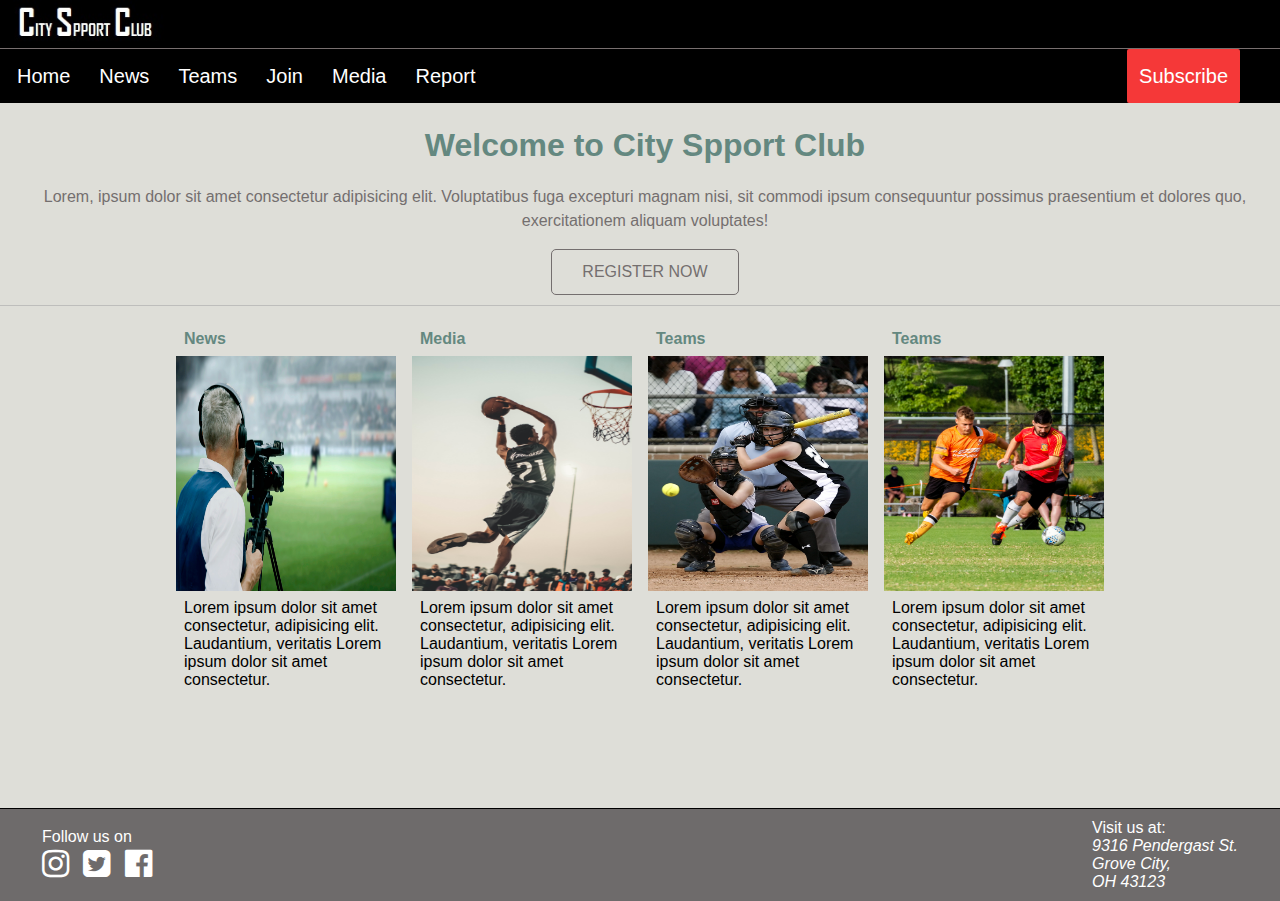
<file: index.html>
<!DOCTYPE html>
<html lang="en">
    <head>
        <meta charset="utf-8">
        <meta name="description" content="This website is about City spport club ">
        <meta name="author" content="Shahzad James">
        <meta name="keywords" content="spport, football, vollyball, games news, teams, spport analysis">
        <meta name="viewport" content="width=device-width, initial-scale=1.0">
        <meta name="refresh" content="600">
        <title>City Sport club</title>
        <link rel="stylesheet" href="https://cdnjs.cloudflare.com/ajax/libs/font-awesome/4.7.0/css/font-awesome.min.css">
        <link rel="stylesheet" type="text/css" href="css/header-footer.css">
        <link rel="stylesheet" type="text/css" href="css/main.css">
        <script src="js/main.js"></script>
    </head>
    <body> 
        <header>
            <div class="mobile-menu">
                <i class='fa fa-bars' id="menu-icon" onclick="toggleMenu()"></i>
                <img src="images/logo.jpg" alt="logo" class="logo" height=48>
                <a class="home-icon" href="index.html"><i class="fa fa-home"></i></a>
            </div>
           <nav class="main-menu" id="navbar">
                <ul>
                    <li><a href="index.html">Home</a></li>
                    <li><a href="news.html">News</a></li>
                    <li><a href="teams.html">Teams</a></li>
                    <li><a href="join.html">Join</a></li>
                    <li><a href="media.html">Media</a></li>
                    <li><a href="report.html">Report</a></li>
                    <li id="subscribe-btn"><a href="">Subscribe</a></li>
                </ul>
            </nav>
        </header>

        <section class="headline">
            <h1>Welcome to City Spport Club</h1>
            <p>Lorem, ipsum dolor sit amet consectetur adipisicing elit. Voluptatibus fuga excepturi magnam nisi, sit commodi ipsum consequuntur possimus praesentium et dolores quo, exercitationem aliquam voluptates!</p>
            <a class="register-btn" href="join.html">Register Now</a>      
        </section>

        <main class="gallery">

            <section class="news card">
                <h4>News</h4>
                <a href="news.html"><img src="images/sports-news-concept-collage.jpg" alt="news page"></a>
                <!-- <h4>Latest News</h4> -->
                <p>Lorem ipsum dolor sit amet consectetur, adipisicing elit. Laudantium, veritatis Lorem ipsum dolor sit amet consectetur.</p>
            </section>

            <section class="media card">
                <h4>Media</h4>
                <a href="media.html"><img src="images/pexels-wallace-chuck-2834917.jpg" alt="media files"></a>
                <!-- <h4>Recent Events</h4> -->
                <p>Lorem ipsum dolor sit amet consectetur, adipisicing elit. Laudantium, veritatis Lorem ipsum dolor sit amet consectetur.</p>
            </section>

            <section class="teams card">
                <h4>Teams</h4>
                <a href="teams.html"><img src="images/pexels-pixabay-159603.jpg" alt="match schedule and history"></a>
                <p>Lorem ipsum dolor sit amet consectetur, adipisicing elit. Laudantium, veritatis Lorem ipsum dolor sit amet consectetur.</p>
            </section>

            <section class="join card">
                <h4>Teams</h4>
                <a href="join.html"><img src="images/pexels-philip-hevron-8085229.jpg" alt="match schedule and history"></a>
                <!-- <h4>Match Sechedual</h4> -->
                <p>Lorem ipsum dolor sit amet consectetur, adipisicing elit. Laudantium, veritatis Lorem ipsum dolor sit amet consectetur.</p>
            </section>

        </main>

    <footer>
        <div class="social-media">
            <span>Follow us on</span><br>
            <a href="https://www.instagram.com/urbansportsclub/?hl=en" target="_blank"><i class="fa fa-instagram"></i></a>
            <a href="https://twitter.com/urbansportsclub" target="_blank"><i class="fa fa-twitter-square"></i></a>
            <a href="https://www.facebook.com/urbansportsclub/" target="_blank"><i class="fa fa-facebook-official"></i></a>
        </div>
        <div class="contact">
            <span>Visit us at:</span>
            <address>
                9316 Pendergast St.<br>
                Grove City,<br>
                OH 43123<br>
            </address>
        </div>
    </footer>
    </body>
</html>
</file>
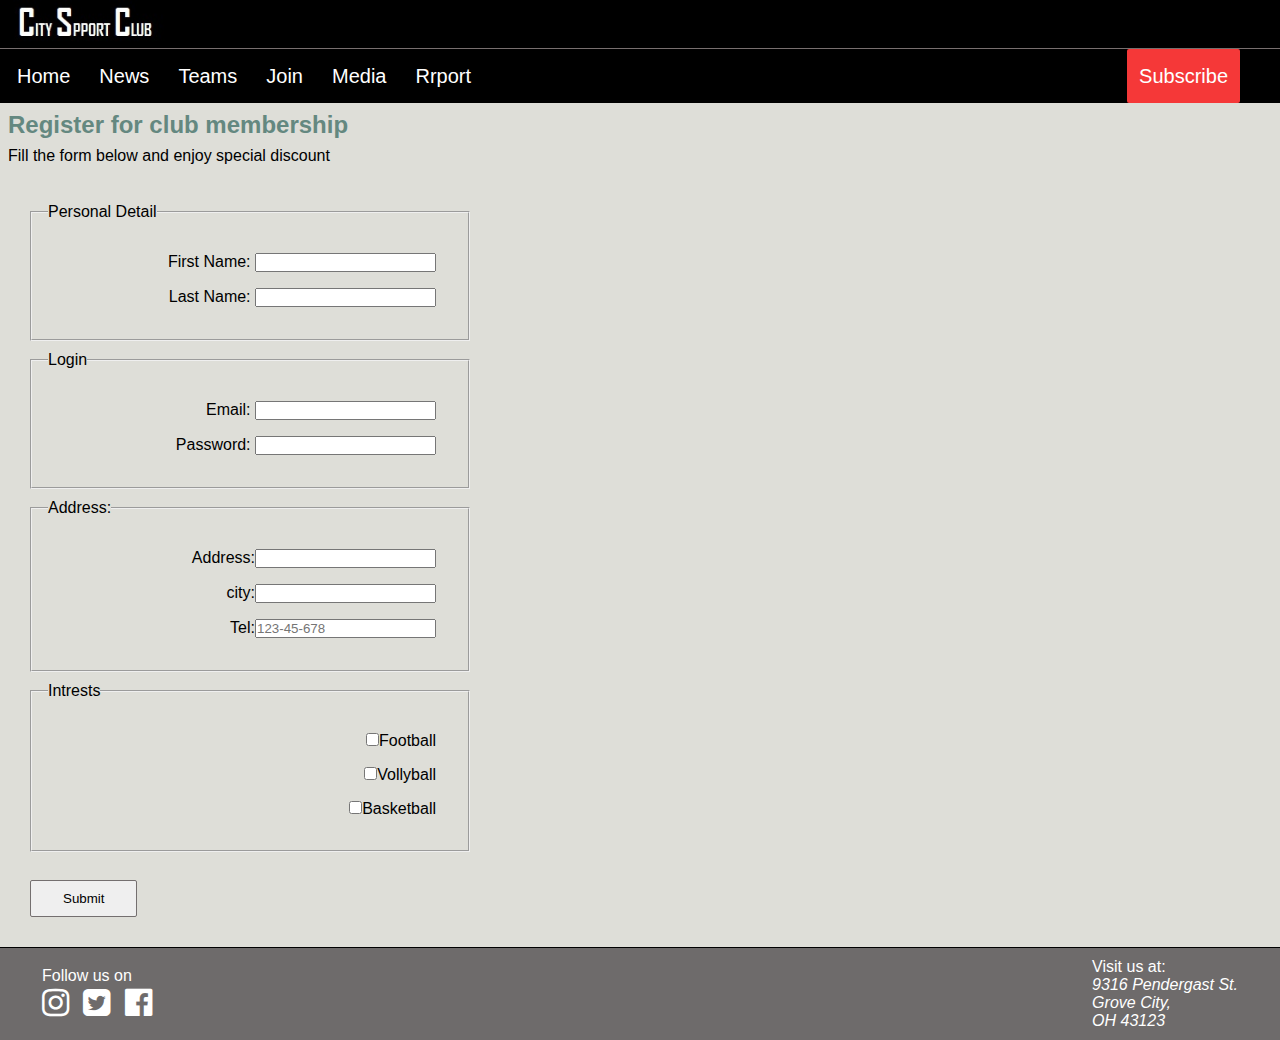
<file: join.html>
<!DOCTYPE html>
<html lang="en">
    <head>
        <meta charset="utf-8">
        <meta name="description" content="This website is about City spport club ">
        <meta name="author" content="Shahzad James">
        <meta name="keywords" content="spport, football, vollyball, games news, matches, spport analysis">
        <meta name="viewport" content="width=device-width, initial-scale=1.0">
        <meta name="refresh" content="600">
        <title>City Sport club</title>
        <link rel="stylesheet" href="https://cdnjs.cloudflare.com/ajax/libs/font-awesome/4.7.0/css/font-awesome.min.css">
        <link rel="stylesheet" type="text/css" href="css/header-footer.css">
        <link rel="stylesheet" type="text/css" href="css/main.css">
        <script src="js/main.js"></script>
    </head>
    <body> 
        <header>
            <div class="mobile-menu">
                <i class='fa fa-bars' id="menu-icon" onclick="toggleMenu()"></i>
                <img src="images/logo.jpg" alt="logo" class="logo" height=48>
                <a class="home-icon" href="index.html"><i class="fa fa-home"></i></a>
            </div>
           <nav class="main-menu" id="navbar">
                <ul>
                    <li><a href="index.html">Home</a></li>
                    <li><a href="news.html">News</a></li>
                    <li><a href="teams.html">Teams</a></li>
                    <li><a href="join.html">Join</a></li>
                    <li><a href="media.html">Media</a></li>
                    <li><a href="Report.html">Rrport</a></li>
                    <li id="subscribe-btn"><a href="">Subscribe</a></li>
                </ul>
            </nav>
        </header>
        <h2>Register for club membership </h2>
        <p>Fill the form below and enjoy special discount</p>
        <form>
          <fieldset>
            <legend>Personal Detail</legend>
            <label>First Name: <input type='text' id = 'name' name = 'first-name'></label>
            <label>Last Name: <input type='text'  name = 'last-name'></label>
          </fieldset>
          <fieldset>
            <legend>Login</legend>
            <label>Email: <input type='email' name = 'email'> </label>
            <label>Password: <input type='password' name = 'password'></label>
          </fieldset>
          <fieldset>
            <legend>Address:</legend>
            <label>Address:<input type='text' name = 'address'></label>
            <label>city:<input type='text'  name = 'city'></label>
            <label>Tel:<input type='tel'  name = 'telephone'  placeholder="123-45-678" pattern="[0-9]{3}-[0-9]{2}-[0-9]{3}"></label>
          </fieldset>
          <fieldset>
            <legend>Intrests</legend>
            <label> <input type="checkbox" name="football" value="football">Football</label>
            <label> <input type="checkbox" name="football" value="vollyball">Vollyball</label>
            <label> <input type="checkbox" name="football" value="basketball">Basketball</label>
          </fieldset>
          
          <br>
          <input type = 'submit' value = "Submit" id="reg-form-btn">
        </form> 
        
        
        
          
      <footer>
          <div class="social-media">
              <span>Follow us on</span><br>
              <a href="https://www.instagram.com/urbansportsclub/?hl=en" target="_blank"><i class="fa fa-instagram"></i></a>
              <a href="https://twitter.com/urbansportsclub" target="_blank"><i class="fa fa-twitter-square"></i></a>
              <a href="https://www.facebook.com/urbansportsclub/" target="_blank"><i class="fa fa-facebook-official"></i></a>
          </div>
          <div class="contact">
              <span>Visit us at:</span>
              <address>
                  9316 Pendergast St.<br>
                  Grove City,<br>
                  OH 43123<br>
              </address>
          </div>
      </footer>
    </body>
</html>
</file>
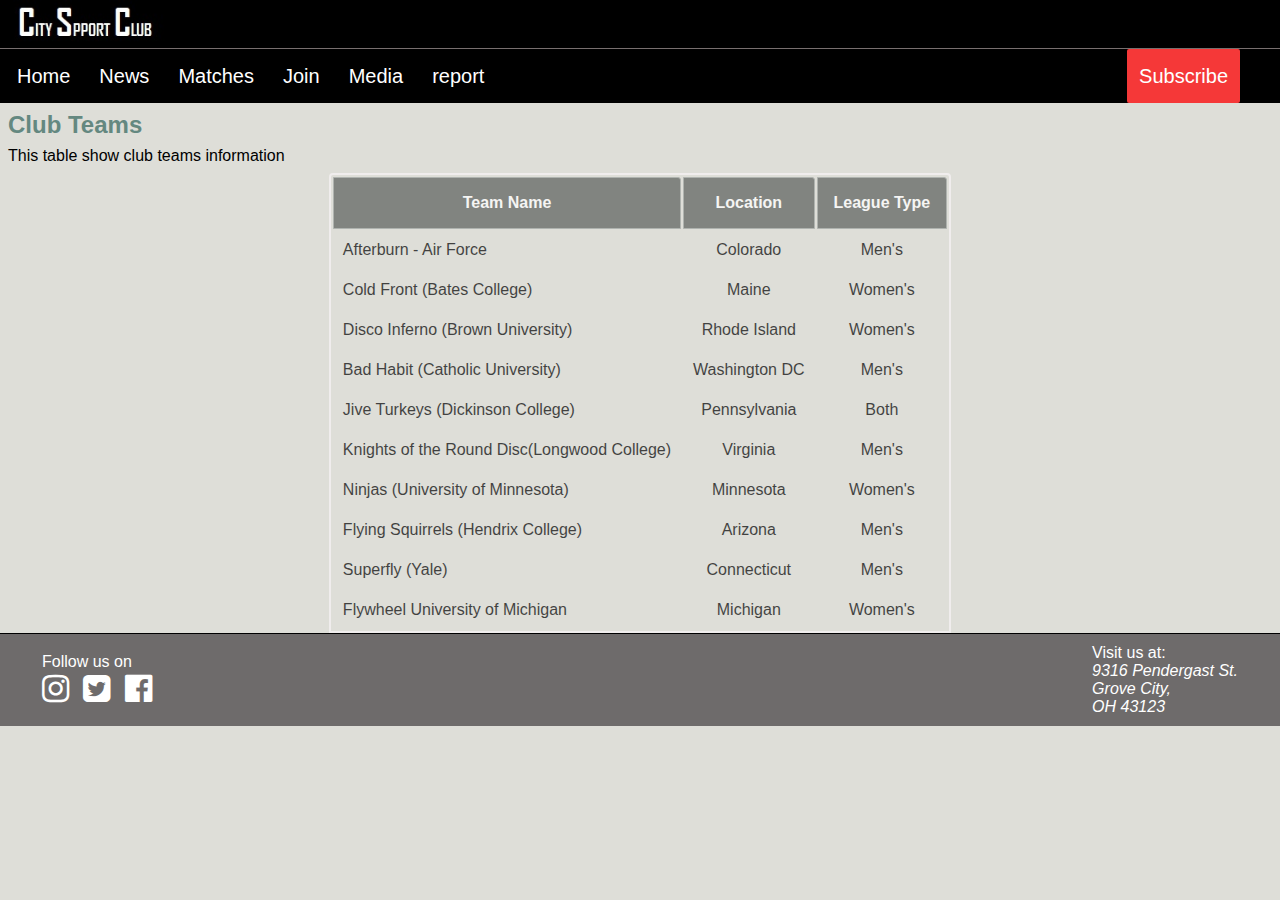
<file: matches.html>
<!DOCTYPE html>
<html lang="en">
    <head>
        <meta charset="utf-8">
        <meta name="description" content="This website is about City spport club ">
        <meta name="author" content="Shahzad James">
        <meta name="keywords" content="spport, football, vollyball, games news, matches, spport analysis">
        <meta name="viewport" content="width=device-width, initial-scale=1.0">
        <meta name="refresh" content="600">
        <title>City Sport club</title>
        <link rel="stylesheet" href="https://cdnjs.cloudflare.com/ajax/libs/font-awesome/4.7.0/css/font-awesome.min.css">
        <link rel="stylesheet" type="text/css" href="css/header-footer.css">
        <link rel="stylesheet" type="text/css" href="css/main.css">
        <script src="js/main.js"></script>
    </head>
    <body> 
        <header>
            <div class="mobile-menu">
                <i class='fa fa-bars' id="menu-icon" onclick="toggleMenu()"></i>
                <img src="images/logo.jpg" alt="logo" class="logo" height=48>
                <a class="home-icon" href="index.html"><i class="fa fa-home"></i></a>
            </div>
           <nav class="main-menu" id="navbar">
                <ul>
                    <li><a href="index.html">Home</a></li>
                    <li><a href="news.html">News</a></li>
                    <li><a href="matches.html">Matches</a></li>
                    <li><a href="join.html">Join</a></li>
                    <li><a href="media.html">Media</a></li>
                    <li><a href="Report.html">report</a></li>
                    <li id="subscribe-btn"><a href="">Subscribe</a></li>
                </ul>
            </nav>
        </header>
        <section class = "Teams">
            <h2>Club Teams</h2>
            <p>This table show club teams information</p>
            <table>
                <tr><th>Team Name</th>
                    <th>Location</th>
                    <th>League Type</th></tr>
                <tr>
                    <td>Afterburn - Air Force</td>
                    <td>Colorado</td>
                    <td>Men's</td>
                </tr>
                <tr>
                    <td>Cold Front (Bates College)</td>
                    <td>Maine</td>
                    <td>Women's</td>
                </tr>
                <tr>
                    <td>Disco Inferno (Brown University)</td>
                    <td>Rhode Island</td>
                    <td>Women's</td>
                </tr>
                <tr>
                    <td>Bad Habit (Catholic University)</td>
                    <td>Washington DC</td>
                    <td>Men's</td>
                </tr>
                <tr>
                    <td>Jive Turkeys (Dickinson College)</td>
                    <td>Pennsylvania</td>
                    <td>Both</td>
                </tr>
                <tr>
                    <td>Knights of the Round Disc(Longwood College)</td>
                    <td>Virginia</td>
                    <td>Men's</td>
                </tr>
                <tr>
                    <td>Ninjas (University of Minnesota)</td>
                    <td>Minnesota</td>
                    <td>Women's</td>
                </tr>
                <tr>
                    <td>Flying Squirrels (Hendrix College)</td>
                    <td>Arizona</td>
                    <td>Men's</td>
                </tr>
                <tr>
                    <td>Superfly (Yale)</td>
                    <td>Connecticut</td>
                    <td>Men's</td>
                </tr>
                <tr>
                    <td>Flywheel University of Michigan</td>
                    <td>Michigan</td>
                    <td>Women's</td>
                </tr>
            </table>
        </section>
        <footer>
            <div class="social-media">
                <span>Follow us on</span><br>
                <a href="https://www.instagram.com/urbansportsclub/?hl=en" target="_blank"><i class="fa fa-instagram"></i></a>
                <a href="https://twitter.com/urbansportsclub" target="_blank"><i class="fa fa-twitter-square"></i></a>
                <a href="https://www.facebook.com/urbansportsclub/" target="_blank"><i class="fa fa-facebook-official"></i></a>
            </div>
            <div class="contact">
                <span>Visit us at:</span>
                <address>
                    9316 Pendergast St.<br>
                    Grove City,<br>
                    OH 43123<br>
                </address>
            </div>
        </footer>
    </body>
</html>
</file>
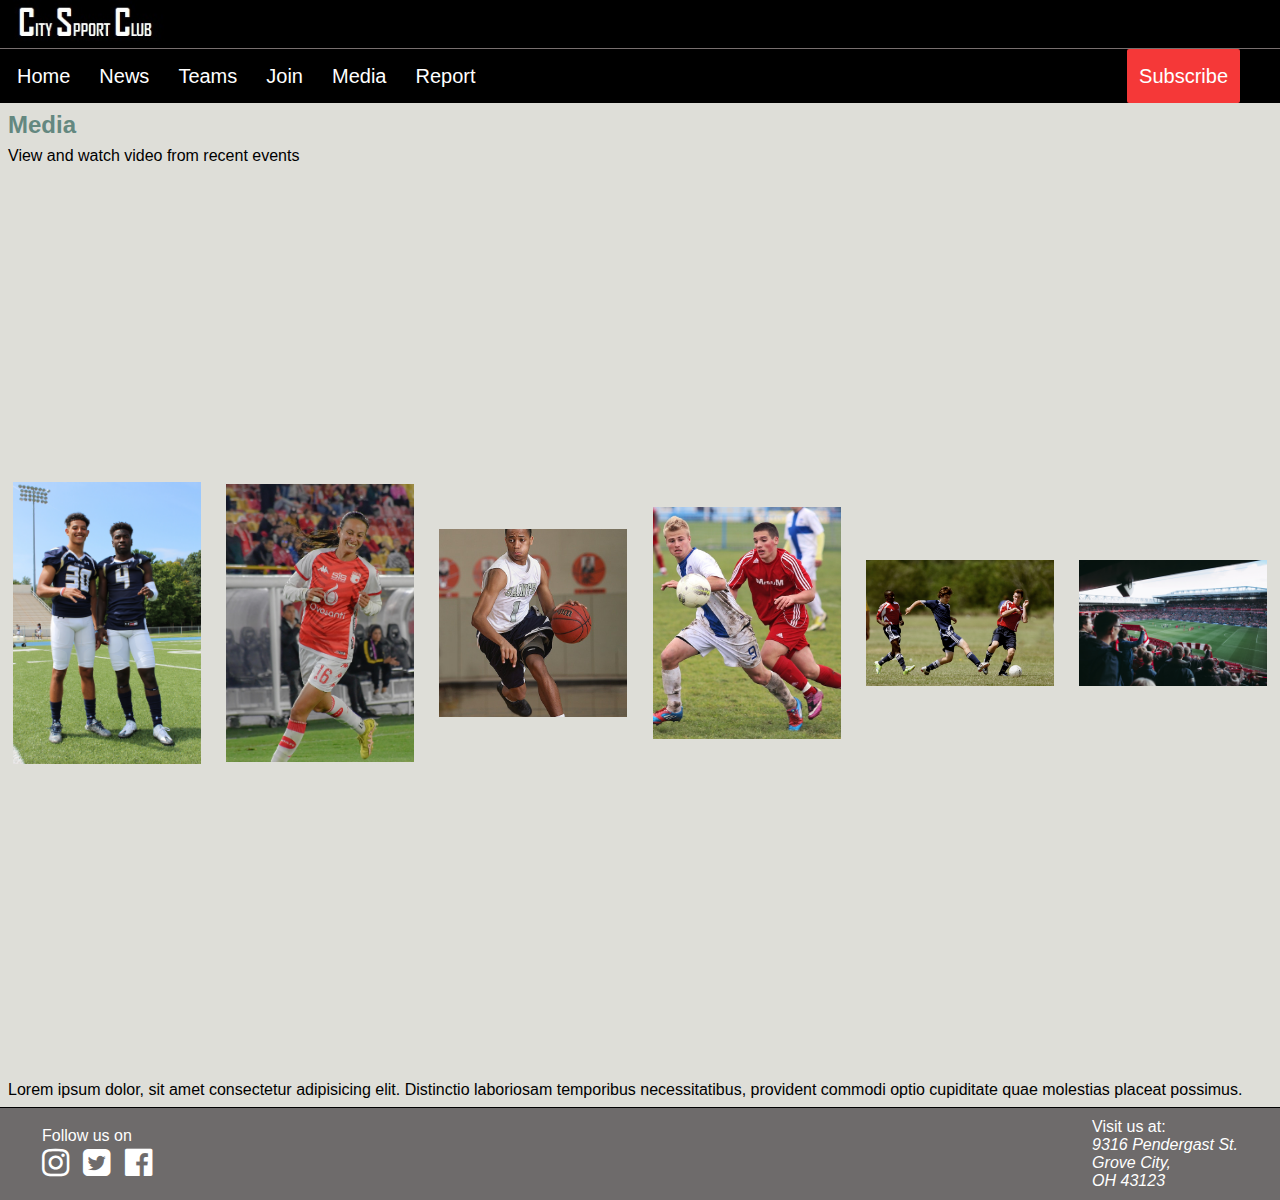
<file: media.html>
<!DOCTYPE html>
<html lang="en">
    <head>
        <meta charset="utf-8">
        <meta name="description" content="This website is about City spport club ">
        <meta name="author" content="Shahzad James">
        <meta name="keywords" content="spport, football, vollyball, games news, matches, spport analysis">
        <meta name="viewport" content="width=device-width, initial-scale=1.0">
        <meta name="refresh" content="600">
        <title>City Sport club</title>
        <link rel="stylesheet" href="https://cdnjs.cloudflare.com/ajax/libs/font-awesome/4.7.0/css/font-awesome.min.css">
        <link rel="stylesheet" type="text/css" href="css/header-footer.css">
        <link rel="stylesheet" type="text/css" href="css/main.css">
        <script src="js/main.js"></script>
    </head>
    <body> 
        <header>
            <div class="mobile-menu">
                <i class='fa fa-bars' id="menu-icon" onclick="toggleMenu()"></i>
                <img src="images/logo.jpg" alt="logo" class="logo" height=48>
                <a class="home-icon" href="index.html"><i class="fa fa-home"></i></a>
            </div>
           <nav class="main-menu" id="navbar">
                <ul>
                    <li><a href="index.html">Home</a></li>
                    <li><a href="news.html">News</a></li>
                    <li><a href="teams.html">Teams</a></li>
                    <li><a href="join.html">Join</a></li>
                    <li><a href="media.html">Media</a></li>
                    <li><a href="report.html">Report</a></li>
                    <li id="subscribe-btn"><a href="">Subscribe</a></li>
                </ul>
            </nav>
        </header>
        <h2>Media</h2>
        <p>View and watch video from recent events</p>        
        <div class="media-images">
            <div class="img-box">
                <img src="images/Gallery/pexels-football-wife-1369502.jpg" alt="playes photo">
            </div>
            <div class="img-box">
                <img src="images/Gallery/pexels-laura-rincón-15863644.jpg" alt="Ladies team player">
            </div>
            <div class="img-box">
                <img src="images/Gallery/pexels-pixabay-220383.jpg" alt="Last goal photo">
            </div>
            <div class="img-box">
                <img src="images/Gallery/pexels-pixabay-2209.jpg" alt="Basket ball player">
            </div>
            <div class="img-box">
                <img src="images/Gallery/pexels-pixabay-274422.jpg" alt="Mesaieed team in photo">
            </div>
            <div class="img-box">
                <img src="images/Gallery/pexels-tembela-bohle-1884574.jpg" alt="Stadium photo">
            </div>
        </div>
        <p>Lorem ipsum dolor, sit amet consectetur adipisicing elit. Distinctio laboriosam temporibus necessitatibus, provident commodi optio cupiditate quae molestias placeat possimus.
        </p>
        <footer>
            <div class="social-media">
                <span>Follow us on</span><br>
                <a href="https://www.instagram.com/urbansportsclub/?hl=en" target="_blank"><i class="fa fa-instagram"></i></a>
                <a href="https://twitter.com/urbansportsclub" target="_blank"><i class="fa fa-twitter-square"></i></a>
                <a href="https://www.facebook.com/urbansportsclub/" target="_blank"><i class="fa fa-facebook-official"></i></a>
            </div>
            <div class="contact">
                <span>Visit us at:</span>
                <address>
                    9316 Pendergast St.<br>
                    Grove City,<br>
                    OH 43123<br>
                </address>
            </div>
        </footer>
    </body>
</html>
</file>
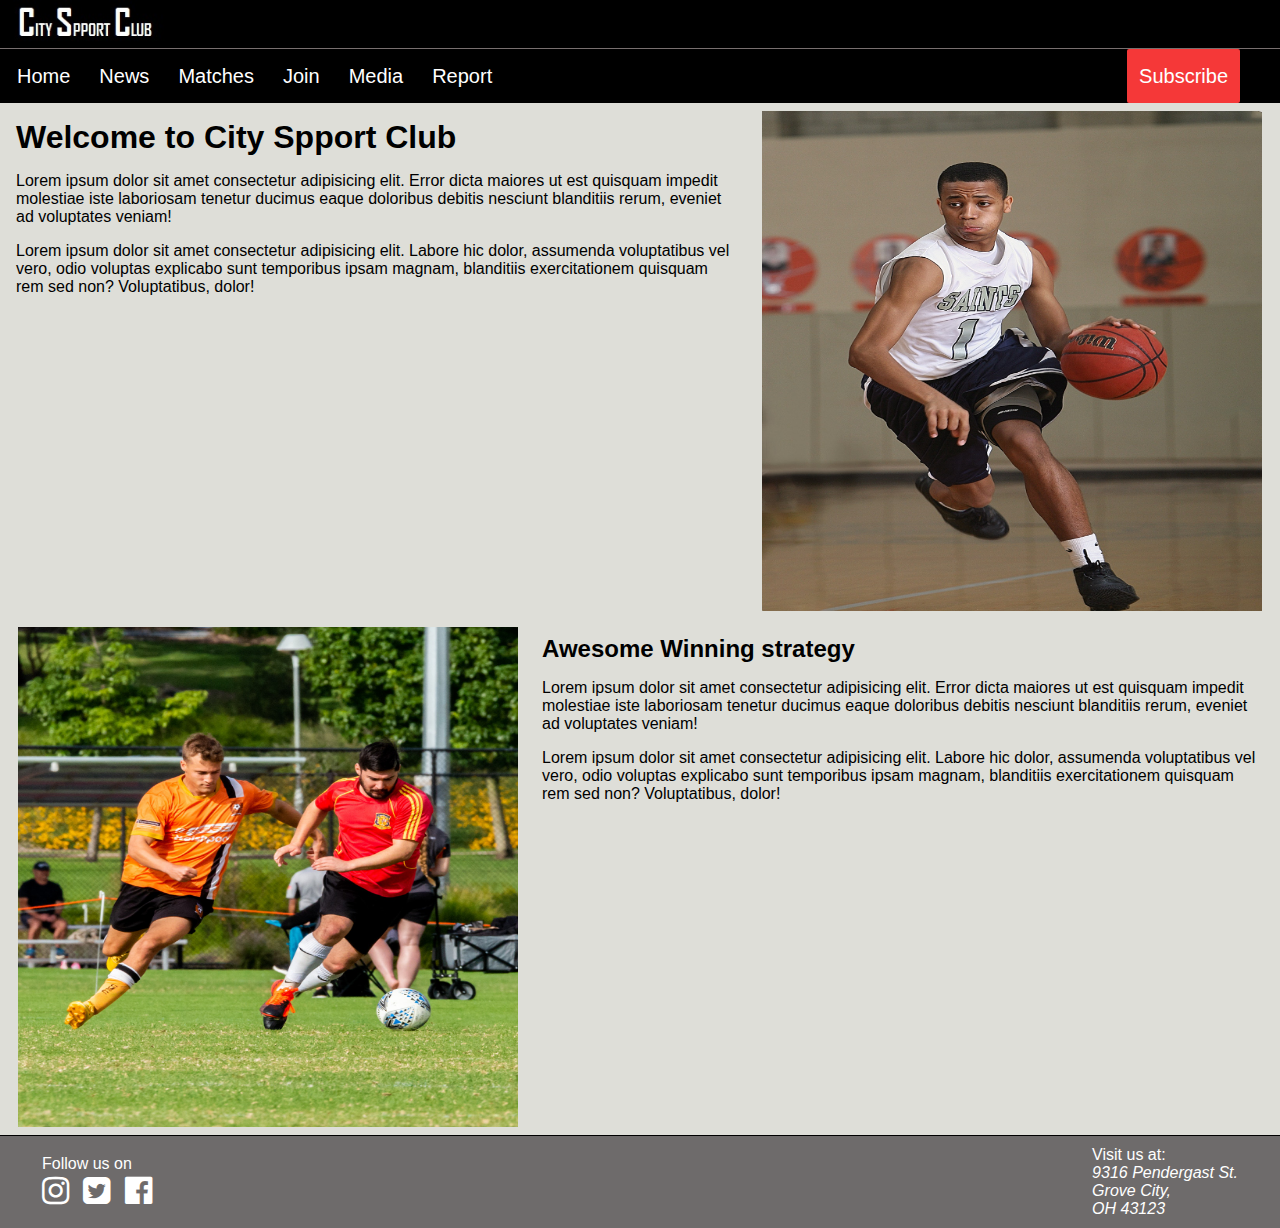
<file: news.html>
<!DOCTYPE html>
<html lang="en">
    <head>
        <meta charset="utf-8">
        <meta name="description" content="This website is about City spport club ">
        <meta name="author" content="Shahzad James">
        <meta name="keywords" content="spport, football, vollyball, games news, matches, spport analysis">
        <meta name="viewport" content="width=device-width, initial-scale=1.0">
        <meta name="refresh" content="600">
        <title>City Sport club</title>
        <link rel="stylesheet" type="text/css" href="css/news.css">
        <link rel="stylesheet" href="https://cdnjs.cloudflare.com/ajax/libs/font-awesome/4.7.0/css/font-awesome.min.css">
        <script src="js/main.js"></script>
    </head>
    <body> 
        <header>
            <div class="mobile-menu">
                <i class='fa fa-bars' id="menu-icon" onclick="toggleMenu()"></i>
                <img src="images/logo.jpg" alt="logo" class="logo" height=48>
                <a class="home-icon" href="index.html"><i class="fa fa-home"></i></a>
            </div>
           <nav class="main-menu" id="navbar">
                <ul>
                    <li><a href="index.html">Home</a></li>
                    <li><a href="news.html">News</a></li>
                    <li><a href="matches.html">Matches</a></li>
                    <li><a href="join.html">Join</a></li>
                    <li><a href="media.html">Media</a></li>
                    <li><a href="Report.html">Report</a></li>
                    <li id="subscribe-btn"><a href="">Subscribe</a></li>
                </ul>
            </nav>
        </header>
        <main>
            <article class="story main-story">
                <h1>Welcome to City Spport Club</h1>
                <p>Lorem ipsum dolor sit amet consectetur adipisicing elit. Error dicta maiores ut est quisquam impedit molestiae iste laboriosam tenetur ducimus eaque doloribus debitis nesciunt blanditiis rerum, eveniet ad voluptates veniam!</p>
                <p>Lorem ipsum dolor sit amet consectetur adipisicing elit. Labore hic dolor, assumenda voluptatibus vel vero, odio voluptas explicabo sunt temporibus ipsam magnam, blanditiis exercitationem quisquam rem sed non? Voluptatibus, dolor!</p>
            </article>
            <img src="images/pexels-pixabay-220383.jpg" alt="city club basketball" class="story-photo main-photo">
            
            <article class="story side-story">
                <h2>Awesome Winning strategy</h2>
                <p>Lorem ipsum dolor sit amet consectetur adipisicing elit. Error dicta maiores ut est quisquam impedit molestiae iste laboriosam tenetur ducimus eaque doloribus debitis nesciunt blanditiis rerum, eveniet ad voluptates veniam!</p>
                <p>Lorem ipsum dolor sit amet consectetur adipisicing elit. Labore hic dolor, assumenda voluptatibus vel vero, odio voluptas explicabo sunt temporibus ipsam magnam, blanditiis exercitationem quisquam rem sed non? Voluptatibus, dolor!</p>
            </article>
            <img src="images/pexels-philip-hevron-8085229.jpg" alt="city club football" class="story-photo side-photo">
        </main>
    <footer>
        <div class="social-media">
            <span>Follow us on</span><br>
            <a href="https://www.instagram.com/urbansportsclub/?hl=en" target="_blank"><i class="fa fa-instagram"></i></a>
            <a href="https://twitter.com/urbansportsclub" target="_blank"><i class="fa fa-twitter-square"></i></a>
            <a href="https://www.facebook.com/urbansportsclub/" target="_blank"><i class="fa fa-facebook-official"></i></a>
        </div>
        <div class="contact">
            <span>Visit us at:</span>
            <address>
                9316 Pendergast St.<br>
                Grove City,<br>
                OH 43123<br>
            </address>
        </div>
    </footer>
    </body>
</html>
</file>
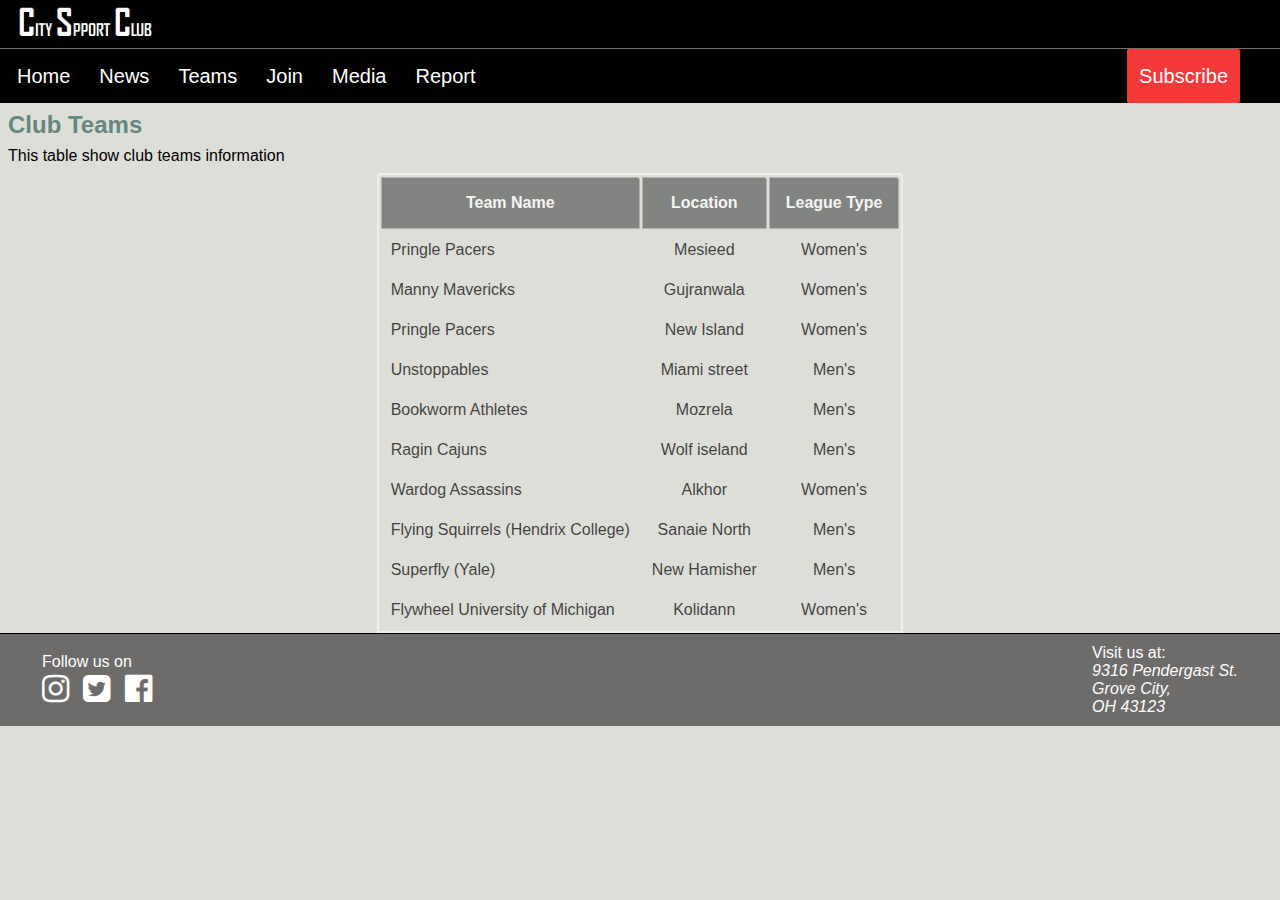
<file: teams.html>
<!DOCTYPE html>
<html lang="en">
    <head>
        <meta charset="utf-8">
        <meta name="description" content="This website is about City spport club ">
        <meta name="author" content="Shahzad James">
        <meta name="keywords" content="spport, football, vollyball, games news, matches, spport analysis">
        <meta name="viewport" content="width=device-width, initial-scale=1.0">
        <meta name="refresh" content="600">
        <title>City Sport club</title>
        <link rel="stylesheet" href="https://cdnjs.cloudflare.com/ajax/libs/font-awesome/4.7.0/css/font-awesome.min.css">
        <link rel="stylesheet" type="text/css" href="css/header-footer.css">
        <link rel="stylesheet" type="text/css" href="css/main.css">
        <script src="js/main.js"></script>
    </head>
    <body> 
        <header>
            <div class="mobile-menu">
                <i class='fa fa-bars' id="menu-icon" onclick="toggleMenu()"></i>
                <img src="images/logo.jpg" alt="logo" class="logo" height=48>
                <a class="home-icon" href="index.html"><i class="fa fa-home"></i></a>
            </div>
           <nav class="main-menu" id="navbar">
                <ul>
                    <li><a href="index.html">Home</a></li>
                    <li><a href="news.html">News</a></li>
                    <li><a href="teams.html">Teams</a></li>
                    <li><a href="join.html">Join</a></li>
                    <li><a href="media.html">Media</a></li>
                    <li><a href="Report.html">Report</a></li>
                    <li id="subscribe-btn"><a href="">Subscribe</a></li>
                </ul>
            </nav>
        </header>
        <section class = "Teams">
            <h2>Club Teams</h2>
            <p>This table show club teams information</p>
            <table>
                <tr><th>Team Name</th>
                    <th>Location</th>
                    <th>League Type</th></tr>
                <tr>
                    <td>Pringle Pacers</td>
                    <td>Mesieed</td>
                    <td>Women's</td>
                </tr>
                <tr>
                    <td>Manny Mavericks</td>
                    <td>Gujranwala</td>
                    <td>Women's</td>
                </tr>
                <tr>
                    <td>Pringle Pacers</td>
                    <td>New Island</td>
                    <td>Women's</td>
                </tr>
                <tr>
                    <td>Unstoppables</td>
                    <td>Miami street</td>
                    <td>Men's</td>
                </tr>
                <tr>
                    <td>Bookworm Athletes</td>
                    <td>Mozrela</td>
                    <td>Men's</td>
                </tr>
                <tr>
                    <td>Ragin Cajuns</td>
                    <td>Wolf iseland</td>
                    <td>Men's</td>
                </tr>
                <tr>
                    <td>Wardog Assassins</td>
                    <td>Alkhor</td>
                    <td>Women's</td>
                </tr>
                <tr>
                    <td>Flying Squirrels (Hendrix College)</td>
                    <td>Sanaie North</td>
                    <td>Men's</td>
                </tr>
                <tr>
                    <td>Superfly (Yale)</td>
                    <td>New Hamisher</td>
                    <td>Men's</td>
                </tr>
                <tr>
                    <td>Flywheel University of Michigan</td>
                    <td>Kolidann</td>
                    <td>Women's</td>
                </tr>
            </table>
        </section>
        <footer>
            <div class="social-media">
                <span>Follow us on</span><br>
                <a href="https://www.instagram.com/urbansportsclub/?hl=en" target="_blank"><i class="fa fa-instagram"></i></a>
                <a href="https://twitter.com/urbansportsclub" target="_blank"><i class="fa fa-twitter-square"></i></a>
                <a href="https://www.facebook.com/urbansportsclub/" target="_blank"><i class="fa fa-facebook-official"></i></a>
            </div>
            <div class="contact">
                <span>Visit us at:</span>
                <address>
                    9316 Pendergast St.<br>
                    Grove City,<br>
                    OH 43123<br>
                </address>
            </div>
        </footer>
    </body>
</html>
</file>
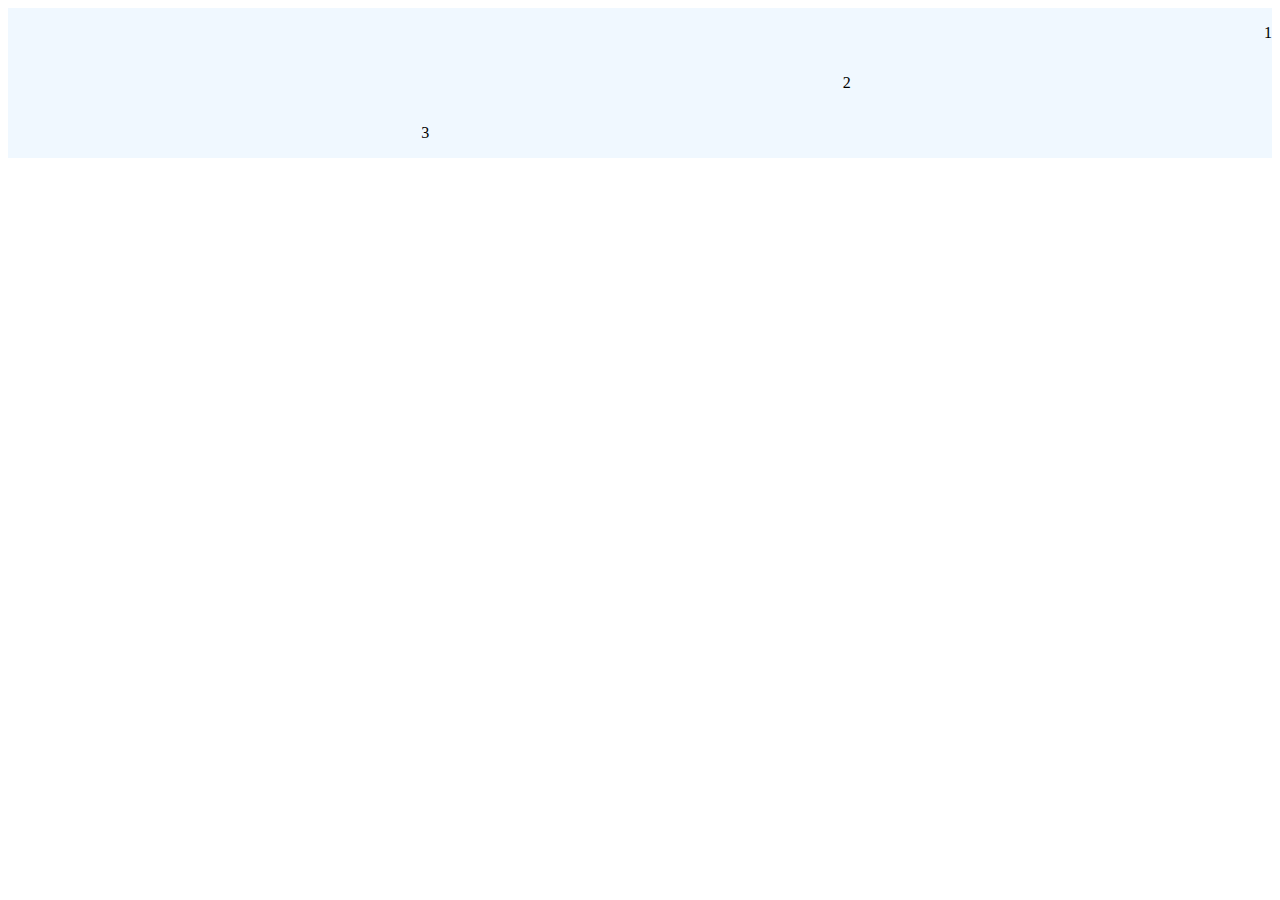
<file: test.html>
<!DOCTYPE html>
<html lang="en">
    <head>
        <meta charset="utf-8">
        <meta name="description" content="This website is about City spport club ">
        <meta name="author" content="Shahzad James">
        <meta name="keywords" content="spport, football, vollyball, games news, matches, spport analysis">
        <meta name="viewport" content="width=device-width, initial-scale=1.0">
        <meta name="refresh" content="600">
        <title>City Sport club</title>
        <link rel="stylesheet" type="text/css" href="css/test.css">
        <link rel="stylesheet" href="https://cdnjs.cloudflare.com/ajax/libs/font-awesome/4.7.0/css/font-awesome.min.css">
        <script src="js/main.js"></script>
    </head>
    <body>
        
        <div class="main">
            <div class="box1">
                <p>1</p>
            </div>
            <div class="box2"><p>2</p></div>
            <div class="box3"><p>3</p></div>
        </div>
    </body>
</html>
</file>
<file: css/main.css>
/***************************************************************/
/* css code for otherthan header and footer are here */
/***********************************************************/
/* default header style */
h1, h2, h3, h4, h5 {
color: rgb(100, 136, 128);
margin: 0.5rem;
}
p{
  margin: 0.5rem;
}
/***************************************************************/
/* home page code start from here */
/*  there will be four horizental blocks with photo and links */
/***************************************************************/
/* above the galley header and paragrah appear as headline */
.headline{
color: rgb(116, 111, 111);
line-height: 1.5;
padding: 10px 10px 10px 20px;
text-align: center;
font-size: 1rem;
border-bottom: solid 1px #bebebc;
}
.headline p{
padding: 0.5rem;
}
/* Registation button will be visible and highlighted with hover effect */
.register-btn{
display: inline-block;
color: rgb(116, 111, 111);
border: 1px solid rgb(116, 111, 111);
border-radius: 5px;
margin: 0;
text-transform: uppercase;
text-decoration: none;
padding: 10px 30px
}

/* Code for main item of home pages */
.gallery{
width: 100%;
margin: 0 auto;
padding: 0.5rem;
}
/* gallery image as block level and width no more than 100 */
.gallery img{
display: block;
width: 100%;
text-align: start;
margin-bottom: 0.5rem;
}
.gallery section{
padding: 8px;
text-align: left;
}

/***************************************************************/
/* code registration form appear here*/
/***************************************************************/
form{
  padding: 30px;
  max-width:500px;
}

/* text link and nested under label so alighnment should be here */
label{
  display: block;
  margin: 16px;
  text-align: right;
}
/* margin betwee form field type */
fieldset{
  padding: 16px;
  margin-bottom: 10px;
  text-align: left;
}
/* form submit button decoration */
#reg-form-btn{
  color: rgb(0,0,0);
  padding: 10px 32px;
  border: 1px solid rgb(116, 111, 111);
  border-radius: 2px;
}
#reg-form-btn :hover{
  background-color: rgb(116, 111, 111);
}
/***************************************************************/
/* code for media page appear here */
/***************************************************************/

/* images container is div element and display will be as flex */
/* image size should be fit inside container no overflow */
.media-images {
  display: flex;
  width: 100%;
  height: 100vh;
}
.img-box {
  flex: 1;
  overflow: hidden;
  transition: 1s;
  margin: 0 1%;
}
.img-box > img {
  width: 100%;
  height: 100%;
  object-fit:contain; 
  transition: .5s;
}
/* hover effect of mouse over */
.img-box:hover { flex: 1 1 50%; }
.img-box:hover > img {
  width: 60%;
  height: 100%;
}
/***************************************************************/
/* Teamd page code start from here */
/***************************************************************/


/* team data is available in table form */
table{
  border: solid 2px #f0eded;
  border-top-left-radius: 4px;
  border-top-right-radius: 4px;
  margin: 0 auto;
}
/* all colums alighn center and then first row aligh left */
td{
    padding: 10px;
    text-align:center;
    
}
th{
    background-color: #5b5e5b;
    border: solid 1px rgb(156, 162, 159);
    border-top-right-radius: 3px;
    padding: 16px;
    color: rgb(255, 255, 255);
}

/* row opacity for hight light during mouse over */
tr{
    opacity: 0.7;
}
tr td:nth-child(1){
    text-align: left;
}

tr:hover{
    opacity: 1;
}

/***************************************************************/
/* Code for tablet view */
/***************************************************************/
@media only screen and (min-width: 580px){

/* tablet view home page section as grid items */

.card{
  display: grid;
  grid-template-columns: 1fr 1fr;
  justify-self: center;
  column-gap: 20px;
}
.gallery h4{
  grid-column-start:1;
  grid-column-end: 3;
  grid-row-start: 1;
  grid-row-end: 2;
  justify-self: start;
}
.gallery img{
  grid-column-start:1;
  grid-column-end: 2;
  grid-row-start: 2;
  grid-row-end: 3;
}
.gallery p{
  grid-column-start:2;
  grid-column-end: 3;
  grid-row-start: 2;
  grid-row-end: 5;
  justify-self: start;
  align-self: center;
}

}
/***************************************************************/
/* Code for tablet view */
/***************************************************************/

@media only screen and (min-width: 900px){
/* in  tablet view items will be as flex horizental directon like gallery */
.card h3{
  display: block;
}
.gallery{
  display: flex;
  justify-content: space-between;
  width:75%;
  max-width: 1000px;
}
.card{
  display: block;
  width: 25%;
}
.card img{
  display: block;
  height: 50%;
  
}
}
</file>
<file: css/test.css>
.main{
    display: grid;
    grid-template-columns: 1fr 1fr 1fr;
    background-color: aliceblue;
}


.box1{
    grid-column-start:1;
    grid-column-end: 4;
    grid-row-start: 1;
    grid-row-end: 2;
    justify-self: end;
  }
  .box2{
    grid-column-start:1;
    grid-column-end: 3;
    grid-row-start: 2;
    grid-row-end: 3;
    justify-self: end;
  }
  .box3{
    grid-column-start:1;
    grid-column-end: 2;
    grid-row-start: 3;
    grid-row-end: 4;
    justify-self: end;
  }
</file>
<file: css/header-footer.css>
/***************************************************************/
/* Code for header and footer */
/***********************************************************/

/* css reset to prevent browser default style */
*{
    margin: 0;
    padding: 0; 
    box-sizing: border-box;
}
/* default small screen css style start from here mobile first design */
html {
  font-family: Arial, Helvetica, sans-serif;
}
body{
  background-color: #deded8;
  /* font-size: 1rem; */
}

/*************************************************************************************/
/*top navigation bar code start here */
/* one bar for logo and one for menu item hidden by default*/
/* sticky nav bar will remain visible while scrolling */
/********************************************************************************/
header{
    background-color: rgb(0, 0, 0);
    color: white;
    line-height: 1.5;
    position: sticky;
    top:0;
}
/* Nav bar link underline and color modification */
header a{
  text-decoration: none;
  color: inherit;
}
/* Main menu default is hidden in mobile view */
.main-menu{
    display: none;
    text-align: center;
    font-size: 1rem;
}
/* main nav bar are list item so ball should be removed from list ul */
.main-menu ul{
  list-style: none;
}
/* links should be appear as button */
.main-menu li{
  border-bottom: solid 1px rgb(44, 44, 44);
  padding: 8px;
}
/* subscription button should be highlited */
#subscribe-btn{
  background-color: rgb(245, 56, 56);
}

/* mobile navigation bar decoration full width flex items */

.mobile-menu{
    font-size: 2rem;
    display: flex;
    justify-content: space-between;
    align-items: center;
    padding: 8px;
    margin: 0 16px;
}
/*****************************************************************************************/
/* footer code start here this footer will appear in every page*/
/* footer for each page with address and social media information */
/* address and social media links should be separated left and right */
/***********************************************************************************/
footer{
    background-color: rgb(110, 107, 107);
    color: white;
    border-top: solid 1px black;
    display: flex;
    justify-content: space-between;
    align-items: center;
    padding: 10px;
  }
  /* footer item margin between each other */
footer a{
  color: inherit;
  font-size: 2rem;
  margin-right: 10px;
  margin-top: 16px;
}
/* footer items margin from both sides */
.social-media{
    margin-left: 10px;
}
.contact{
  margin-right: 10px;
}


/***************************************************************/
/* Code for tablet view */
/* main menu will be visible horizental */
/***************************************************************/
@media only screen and (min-width: 580px){
  .mobile-menu{
    margin:0;
    padding: 0px;
  }
  /* mobile home icon will be hidden*/
  #menu-icon{
    display: none;
  }
  
  .home-icon{
    display: none;
  }
  /* main menu item will be visible now */
  /* main menu items alighnment and visibilty */
  .main-menu{
    display: block;
    font-size: 1rem;
    }
  .main-menu ul{
    display: flex;
    justify-content: start;
    border-top: solid 1px rgb(120, 111, 111);
    /* margin:0px; */
  }
  .main-menu li{
    border-bottom: none;
    padding: 12px 12px;
    border-radius: 2px;
    margin-left: 5px;
  }
  .main-menu li:hover{
      background-color: rgba(85, 84, 84, 1);
  }
  #subscribe-btn{
    margin-left: auto;
    margin-right: 16px;
  }
  #subscribe-btn:hover{
    background-color: rgba(245, 56, 56, 0.8);
  }

}
/***************************************************************/
/* Code for desktop view*/
/* main menu will be visible horizenatal dirction */
/***************************************************************/
@media only screen and (min-width: 900px){
  #subscribe-btn{
    margin-left: auto;
    margin-right: 40px;
  }
  .main-menu{
    display: block;
    font-size: 1.25rem;
    }
  
  .social-media{
    margin-left: 32px;
  }
  .contact{
    margin-right: 32px;
  }
}
</file>
<file: css/news.css>
/* css reset to prevent browser default style */
*{
    margin: 0;
    padding: 0; 
    box-sizing: border-box;
}
/* default small screen css style start from here mobile first design */
html {
  font-family: Arial, Helvetica, sans-serif;
}
body{
  background-color: rgb(222, 222, 216);
}
main{
  padding: 0.5rem;
}
p, h1, h2{
  text-align: left;
  padding: 0.5rem;
}


header{
    background-color: rgb(0, 0, 0);
    color: white;
    line-height: 1.5;
    position: sticky;
    top:0;
}
header a{
  text-decoration: none;
  color: inherit;
}


.main-menu{
    display: none;
    text-align: center;
    font-size: 1rem;
}
.main-menu ul{
  list-style: none;
}
.main-menu li{
  border-bottom: solid 1px rgb(44, 44, 44);
  padding: 8px;
}
#subscribe-btn{
  background-color: rgb(245, 56, 56);
}

.mobile-menu{
    font-size: 2rem;
    display: flex;
    justify-content: space-between;
    align-items: center;
    padding: 8px;
    margin: 0 16px;
}

.story-photo{
  width: 100%;
  height: 20%;
  display: block;
}
.main{
  padding: 0.5rem;
}

footer{
    background-color: rgb(110, 107, 107);
    color: white;
    border-top: solid 1px black;
    display: flex;
    justify-content: space-between;
    align-items: center;
    padding: 10px;
  }
footer a{
  color: inherit;
  font-size: 2rem;
  margin-right: 10px;
  margin-top: 16px;
}
.social-media{
    margin-left: 10px;
}
.contact{
  margin-right: 10px;
}

@media only screen and (min-width: 580px){
  .mobile-menu{
    margin:0;
    padding: 0px;
  }
  #menu-icon{
    display: none;
  }
  .home-icon{
    display: none;
  }
  
  
  .main-menu{
    display: initial;
    display: block;
    font-size: 1rem;
    }
  .main-menu ul{
    display: flex;
    justify-content: start;
    border-top: solid 1px rgb(120, 111, 111);
    /* margin:0px; */
  }
  .main-menu li{
    border-bottom: none;
    padding: 12px 12px;
    border-radius: 2px;
    margin-left: 5px;
  }
  .main-menu li:hover{
      background-color: rgba(85, 84, 84, 1);
  }
  #subscribe-btn{
    margin-left: auto;
    margin-right: 16px;
  }
  #subscribe-btn:hover{
    background-color: rgba(245, 56, 56, 0.8);
  }
}
@media only screen and (min-width: 900px){
  #subscribe-btn{
    margin-left: auto;
    margin-right: 40px;
  }
  .main-menu{
    display: block;
    font-size: 1.25rem;
    }
  
  .social-media{
    margin-left: 32px;
  }
  .contact{
    margin-right: 32px;
  }


  .story-photo{
    display: block;
    width: 500px;
    height: 500px
  }

  main{
    display: grid;
    grid-template-columns: 1fr 1fr 1fr;
    grid-gap: 16px;
  }
  .main-story{
    grid-column-start: 1;
    grid-column-end: 3;
    grid-row-start: 1;
    grid-row-end: 4;
  }
  .main-photo{
    grid-column-start: 3;
    grid-column-end: 4;
    grid-row-start: 1;
    grid-row-end: 4;
    margin-right: 10px;
  }

  .side-story{
    grid-column-start: 2;
    grid-column-end: 4;
    grid-row-start: 4;
    grid-row-end: 8;
  }
  .side-photo{
    grid-column-start: 1;
    grid-column-end: 2;
    grid-row-start: 4;
    grid-row-end: 8;
    margin-left: 10px;
  }
}
</file>
